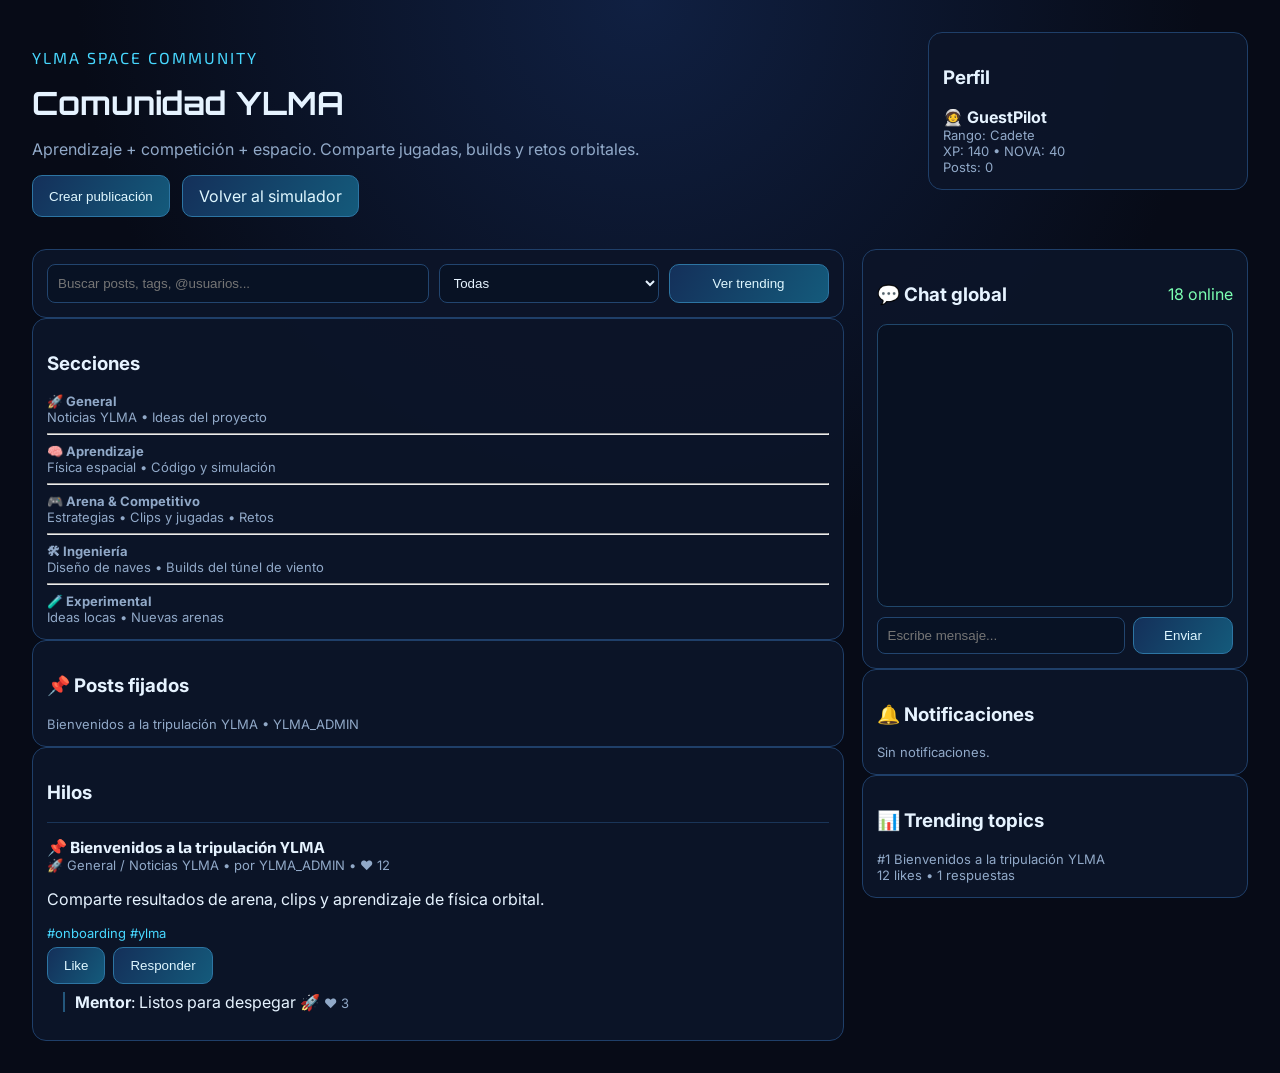
<file: foro.html>
<!DOCTYPE html>
<html lang="es">
<head>
  <meta charset="UTF-8" />
  <meta name="viewport" content="width=device-width, initial-scale=1.0" />
  <title>YLMA Space | FORO</title>
  <link rel="preconnect" href="https://fonts.googleapis.com" />
  <link rel="preconnect" href="https://fonts.gstatic.com" crossorigin />
  <link href="https://fonts.googleapis.com/css2?family=Exo+2:wght@400;600;700&family=Inter:wght@400;500;700&family=Orbitron:wght@500;700&display=swap" rel="stylesheet" />
  <link rel="stylesheet" href="./foro.css" />
</head>
<body>
  <header class="hero">
    <div>
      <p class="kicker">YLMA SPACE COMMUNITY</p>
      <h1>Comunidad YLMA</h1>
      <p class="subtitle">Aprendizaje + competición + espacio. Comparte jugadas, builds y retos orbitales.</p>
      <div class="hero-actions">
        <button id="createPostBtn">Crear publicación</button>
        <a class="ghost-btn" href="./index.html">Volver al simulador</a>
      </div>
    </div>
    <div class="profile-card" id="profileCard"></div>
  </header>

  <main class="layout">
    <section class="forum-column">
      <div class="toolbar card">
        <input id="searchInput" type="search" placeholder="Buscar posts, tags, @usuarios..." />
        <select id="categoryFilter"></select>
        <button id="toggleTrending">Ver trending</button>
      </div>

      <div class="card sections" id="sections"></div>
      <div class="card pinned" id="pinnedPosts"></div>
      <div class="card posts" id="postFeed"></div>
    </section>

    <aside class="chat-column">
      <section class="card chat-box">
        <div class="chat-head">
          <h3>💬 Chat global</h3>
          <span id="onlineIndicator">0 online</span>
        </div>
        <div id="chatMessages" class="chat-messages"></div>
        <div class="chat-input-row">
          <input id="chatInput" placeholder="Escribe mensaje..." />
          <button id="sendChatBtn">Enviar</button>
        </div>
      </section>

      <section class="card notifications">
        <h3>🔔 Notificaciones</h3>
        <div id="notificationList"></div>
      </section>

      <section class="card trending">
        <h3>📊 Trending topics</h3>
        <div id="trendingList"></div>
      </section>
    </aside>
  </main>

  <dialog id="postDialog">
    <form method="dialog" id="postForm">
      <h3>Nueva publicación</h3>
      <input id="postTitle" placeholder="Título del hilo" required />
      <select id="postCategory"></select>
      <textarea id="postContent" rows="7" placeholder="Describe tu aporte, idea o reto" required></textarea>
      <input id="postImage" placeholder="URL imagen (opcional)" />
      <menu>
        <button value="cancel">Cancelar</button>
        <button id="submitPostBtn" value="default">Publicar</button>
      </menu>
    </form>
  </dialog>

  <script type="module" src="./foro.js"></script>
</body>
</html>
</file>
<file: foro.css>
:root {
  --bg: #070b17;
  --panel: #0d152a;
  --line: #1f3f69;
  --text: #e6f3ff;
  --muted: #91a9c8;
  --glow: #48d8ff;
}
* { box-sizing: border-box; }
body {
  margin: 0;
  font-family: "Inter", sans-serif;
  background: radial-gradient(circle at top, #102042 0%, var(--bg) 45%);
  color: var(--text);
}
.hero {
  max-width: 1600px;
  margin: 0 auto;
  padding: 32px;
  display: grid;
  grid-template-columns: 1fr 320px;
  gap: 20px;
}
h1 { font-family: "Orbitron", sans-serif; margin: 8px 0; }
.kicker { color: var(--glow); letter-spacing: 2px; font-family: "Exo 2", sans-serif; }
.subtitle { color: var(--muted); max-width: 760px; }
.hero-actions { display: flex; gap: 12px; }
button, .ghost-btn {
  background: linear-gradient(120deg, #14305a, #145a7b);
  border: 1px solid #2d75a3;
  color: #dff7ff;
  border-radius: 10px;
  padding: 10px 16px;
  cursor: pointer;
  text-decoration: none;
}
button:hover, .ghost-btn:hover { box-shadow: 0 0 18px rgba(72, 216, 255, 0.35); }
.layout {
  max-width: 1600px;
  margin: 0 auto;
  padding: 0 32px 32px;
  display: grid;
  grid-template-columns: 2.1fr 1fr;
  gap: 18px;
}
.card {
  background: rgba(12, 21, 41, 0.95);
  border: 1px solid var(--line);
  border-radius: 14px;
  padding: 14px;
}
.toolbar { display: grid; grid-template-columns: 1fr 220px 160px; gap: 10px; }
input, select, textarea {
  width: 100%;
  background: #081224;
  color: var(--text);
  border: 1px solid #22456f;
  border-radius: 8px;
  padding: 10px;
}
.post { border-top: 1px solid #1a3558; padding: 14px 0; }
.post:first-child { border-top: 0; }
.post h4 { margin: 0; font-family: "Exo 2", sans-serif; }
.meta, .small { color: var(--muted); font-size: 13px; }
.tag { color: var(--glow); }
.reply { margin: 8px 0 0 16px; border-left: 2px solid #24577c; padding-left: 10px; }
.chat-box { min-height: 420px; display: flex; flex-direction: column; }
.chat-messages { flex: 1; overflow: auto; max-height: 420px; border: 1px solid #20476b; border-radius: 10px; padding: 8px; background: #081122; }
.chat-input-row { margin-top: 10px; display: grid; grid-template-columns: 1fr 100px; gap: 8px; }
.chat-head { display: flex; justify-content: space-between; align-items: center; }
#onlineIndicator { color: #7bffb2; }
dialog { border: 1px solid #2b5f85; border-radius: 12px; background: #091428; color: var(--text); width: min(680px, 92vw); }
menu { display: flex; justify-content: flex-end; gap: 8px; }
@media (max-width: 1180px) {
  .hero, .layout { grid-template-columns: 1fr; }
  .toolbar { grid-template-columns: 1fr; }
}
</file>
